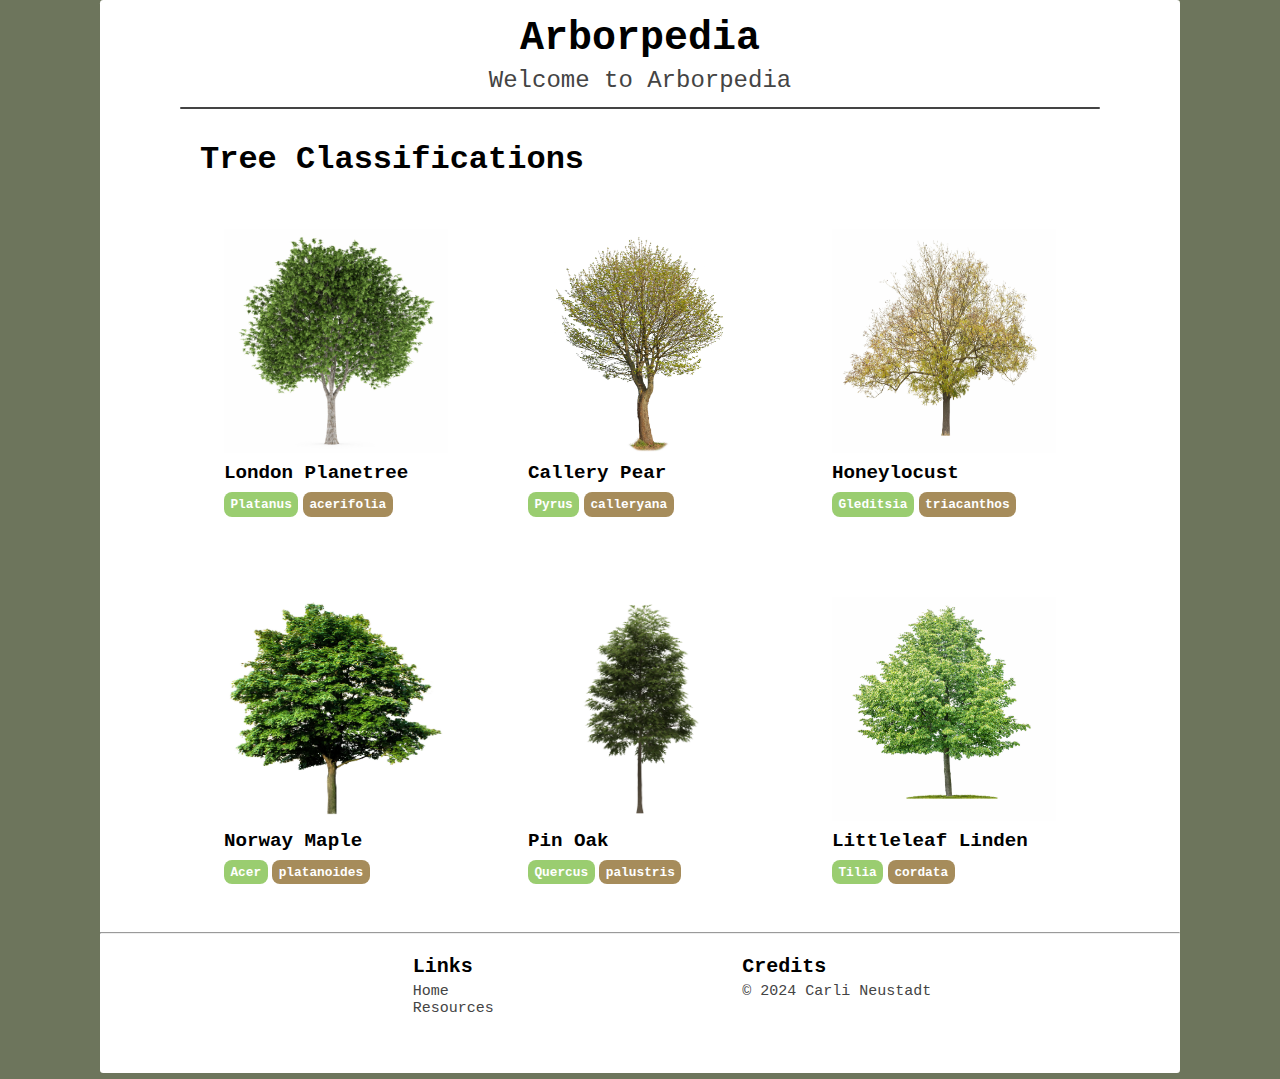
<file: index.html>
<!DOCTYPE html>
<html lang="en">
    <head>
        <meta name="viewport" content="width=device-width, initial-scale=1, maximum-scale=1">
        <link rel="stylesheet" href="./styles.css">
        <meta charset="UTF-8">
        <meta name="description" content="An index for trees">
        <meta http-equiv="X-UA-Compatible" content="IE=edge">
        <link rel="preconnect" href="https://fonts.googleapis.com">
        <link rel="preconnect" href="https://fonts.gstatic.com" crossorigin>
        <link href="https://fonts.googleapis.com/css2?family=Courier+Prime:ital,wght@0,400;0,700;1,400;1,700&display=swap" rel="stylesheet">
        <title>Arborpedia</title>
    </head>
    <body>
        <main class="content">
            <header class="page-header">
                <h1>Arborpedia</h1>
                <p>Welcome to Arborpedia</p>
                <div class="liney-line"></div>
            </header>
            <div class="trees">
                <h2>Tree Classifications</h2>
                <ul class="tree-list">
                    <li class="tree-card">
                        <a href="./london-planetree.html">
                            <div class="image-container">
                                <img src="img/london-planetree.jpeg" alt="">
                            </div>
                            <div class="name">London Planetree</div>
                            <div class="binomen">
                                <div>Platanus</div>
                                <div>acerifolia</div>
                            </div>
                        </a>
                    </li>
                    <li class="tree-card">
                        <a href="./callery-pear.html">
                            <div class="image-container">
                                <img src="img/callery-pear.jpeg" alt="">
                            </div>
                            <div class="name">Callery Pear</div>
                            <div class="binomen">
                                <div>Pyrus</div>
                                <div>calleryana</div>
                            </div>
                        </a>
                    </li>
                    <li class="tree-card">
                        <a href="./honeylocust.html">
                            <div class="image-container">
                                <img src="img/honeylocust.jpeg" alt="">
                            </div>
                            <div class="name">Honeylocust</div>
                            <div class="binomen">
                                <div>Gleditsia</div>
                                <div>triacanthos</div>
                            </div>
                        </a>
                    </li>
                    <li class="tree-card">
                        <a href="./norway-maple.html">
                            <div class="image-container">
                                <img src="img/norway-maple.jpeg" alt="">
                            </div>
                            <div class="name">Norway Maple</div>
                            <div class="binomen">
                                <div>Acer</div>
                                <div>platanoides</div>
                            </div>
                        </a>
                    </li>
                    <li class="tree-card">
                        <a href="./pin-oak.html">
                            <div class="image-container">
                                <img src="img/pin-oak.jpeg" alt="">
                            </div>
                            <div class="name">Pin Oak</div>
                            <div class="binomen">
                                <div>Quercus</div>
                                <div>palustris</div>
                            </div>
                        </a>
                    </li>
                    <li class="tree-card">
                        <a href="./littleleaf-linden.html">
                            <div class="image-container">
                                <img src="img/littleleaf-linden.jpeg" alt="">
                            </div>
                            <div class="name">Littleleaf Linden</div>
                            <div class="binomen">
                                <div>Tilia</div>
                                <div>cordata</div>
                            </div>
                        </a>
                    </li>
                </ul>
            </div>
            <footer id="footer">
                <hr>
                <div class="footer-content">
                    <nav>
                        <ul>
                            <li class="footer-links">
                                <h3>Links</h3>
                                <ul>
                                    <li><a href="./index.html">Home</a></li>
                                    <li><a href="./resources.html">Resources</a></li>
                                </ul>
                            </li>
                            <li>
                                <h3>Credits</h3>
                                <ul>
                                    <li><p>© 2024 Carli Neustadt</p></li>
                                </ul>
                            </li>
                        </ul>
                    </nav>
                </div>
            </footer>
        </main>
    </body>
</html>
</file>
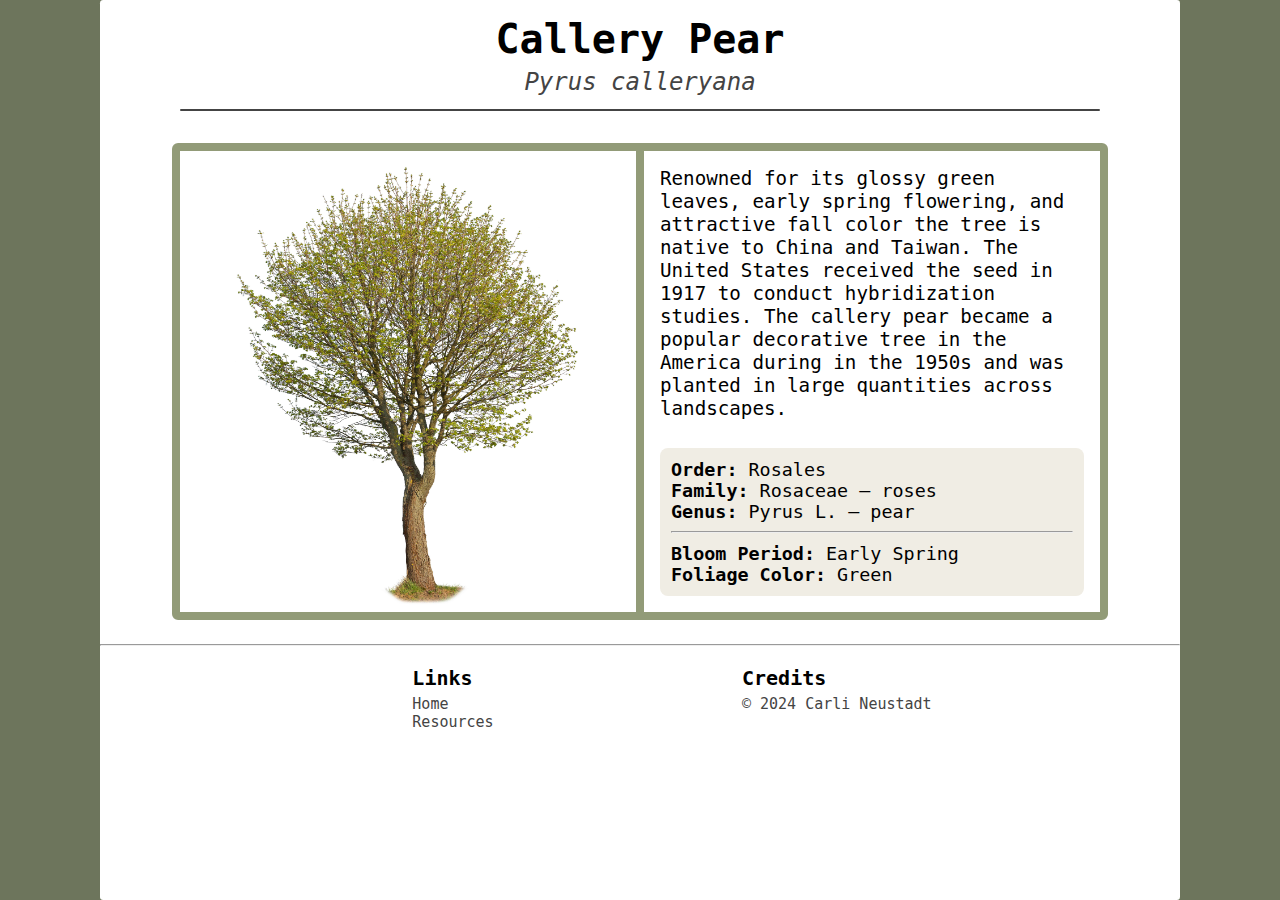
<file: callery-pear.html>
<!DOCTYPE html>
<html lang="en">
    <head>
        <meta name="viewport" content="width=device-width, initial-scale=1, maximum-scale=1">
        <link rel="stylesheet" href="./styles.css">
        <meta charset="UTF-8">
        <meta name="description" content="An index for trees">
        <meta http-equiv="X-UA-Compatible" content="IE=edge">
        <link rel="preconnect" href="https://fonts.googleapis.com">
        <link rel="preconnect" href="https://fonts.gstatic.com" crossorigin>
        <link href="https://fonts.googleapis.com/css2?family=Courier+Prime:ital,wght@0,400;0,700;1,400;1,700&display=swap" rel="stylesheet">
        <title>Callery Pear</title>
    </head>
    <body>
        <main class="content">
            <header class="page-header">
                <h1>Callery Pear</h1>
                <em>Pyrus calleryana</em>
                <div class="liney-line"></div>
            </header>
            <div class="tree-content">
                <div class="image-container">
                    <img class="tree-image" src="img/callery-pear.jpeg" alt="Callery Pear tree">
                </div>
                <div class="tree-description">
                    <p>Renowned for its glossy green leaves, early spring flowering, and attractive fall color the tree is native to China and Taiwan. The United States received the seed in 1917 to conduct hybridization studies. The callery pear became a popular decorative tree in the America during in the 1950s and was planted in large quantities across landscapes.</p>
                    <div class="stats-container">
                        <ul>
                            <li><strong>Order:</strong> Rosales</li>
                            <li><strong>Family:</strong> Rosaceae  – roses</li>
                            <li><strong>Genus:</strong> Pyrus L. – pear</li>
                            <li><hr></li>
                            <li><strong>Bloom Period:</strong> Early Spring</li>
                            <li><strong>Foliage Color:</strong> Green</li>
                        </ul>
                    </div>
                </div>
            </div>
            <footer id="footer">
                <hr>
                <div class="footer-content">
                    <nav>
                        <ul>
                            <li class="footer-links">
                                <h3>Links</h3>
                                <ul>
                                    <li><a href="./index.html">Home</a></li>
                                    <li><a href="./resources.html">Resources</a></li>
                                </ul>
                            </li>
                            <li>
                                <h3>Credits</h3>
                                <p>© 2024 Carli Neustadt</p>
                            </li>
                        </ul>
                    </nav>
                </div>
            </footer>
        </main>
    </body>
</html>
</file>
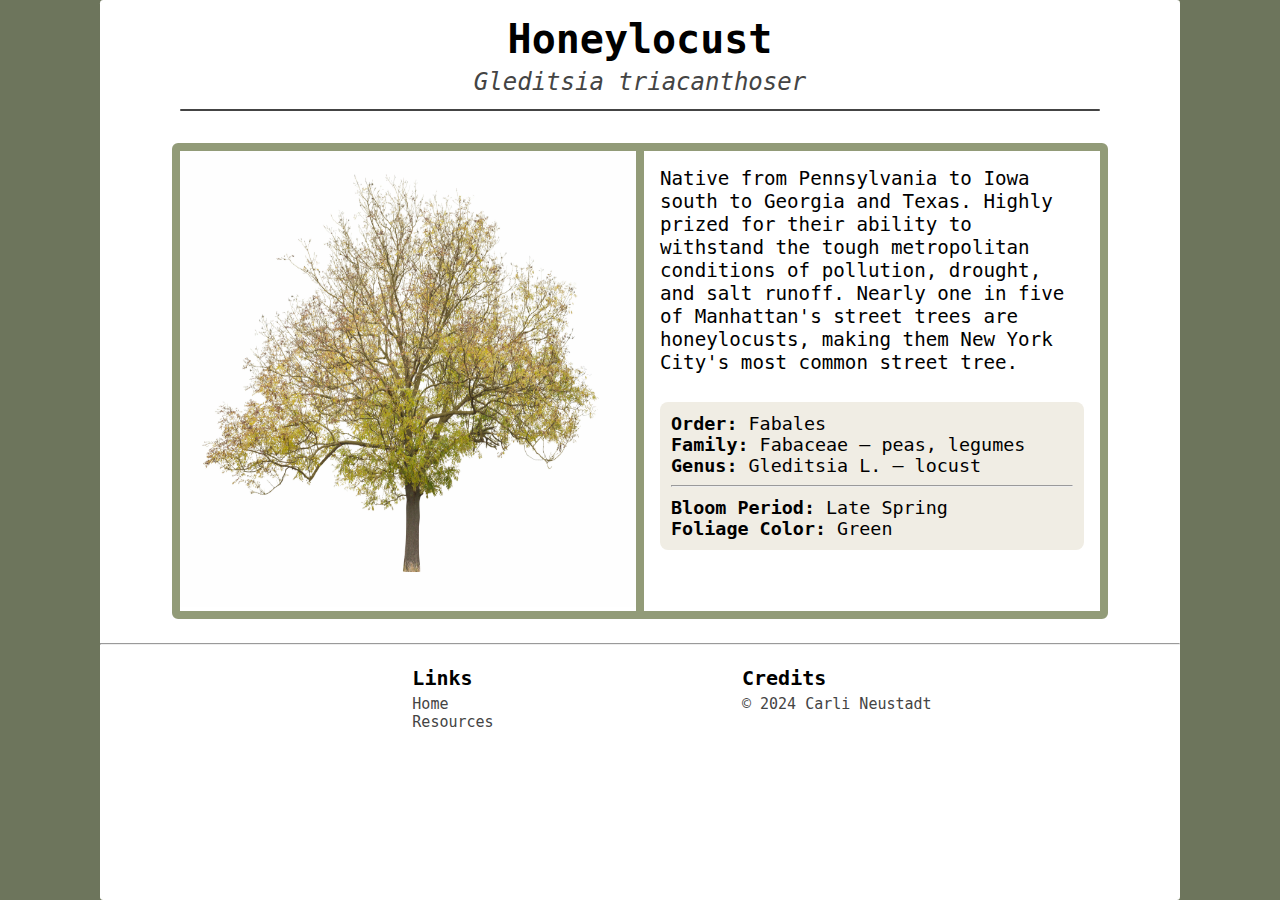
<file: honeylocust.html>
<!DOCTYPE html>
<html lang="en">
    <head>
        <meta name="viewport" content="width=device-width, initial-scale=1, maximum-scale=1">
        <link rel="stylesheet" href="./styles.css">
        <meta charset="UTF-8">
        <meta name="description" content="An index for trees">
        <meta http-equiv="X-UA-Compatible" content="IE=edge">
        <link rel="preconnect" href="https://fonts.googleapis.com">
        <link rel="preconnect" href="https://fonts.gstatic.com" crossorigin>
        <link href="https://fonts.googleapis.com/css2?family=Courier+Prime:ital,wght@0,400;0,700;1,400;1,700&display=swap" rel="stylesheet">
        <title>Honeylocust</title>
    </head>
    <body>
        <main class="content">
            <header class="page-header">
                <h1 >Honeylocust</h1>
                <em>Gleditsia triacanthoser</em>
                <div class="liney-line"></div>
            </header>
            <div class="tree-content">
                <div class="image-container">
                    <img class="tree-image" src="img/honeylocust.jpeg" alt="Honeylocust tree">
                </div>
                <div class="tree-description">
                    <p>Native from Pennsylvania to Iowa south to Georgia and Texas. Highly prized for their ability to withstand the tough metropolitan conditions of pollution, drought, and salt runoff. Nearly one in five of Manhattan's street trees are honeylocusts, making them New York City's most common street tree.</p>
                    <div class="stats-container">
                        <ul>
                            <li><strong>Order:</strong> Fabales</li>
                            <li><strong>Family:</strong> Fabaceae – peas, legumes</li>
                            <li><strong>Genus:</strong> Gleditsia L. – locust</li>
                            <li><hr></li>
                            <li><strong>Bloom Period:</strong> Late Spring</li>
                            <li><strong>Foliage Color:</strong> Green</li>
                        </ul>
                    </div>
                </div>
            </div>
            <footer id="footer">
                <hr>
                <div class="footer-content">
                    <nav>
                        <ul>
                            <li class="footer-links">
                                <h3>Links</h3>
                                <ul>
                                    <li><a href="./index.html">Home</a></li>
                                    <li><a href="./resources.html">Resources</a></li>
                                </ul>
                            </li>
                            <li>
                                <h3>Credits</h3>
                                <p>© 2024 Carli Neustadt</p>
                            </li>
                        </ul>
                    </nav>
                </div>
            </footer>
        </main>
    </body>
</html>
</file>
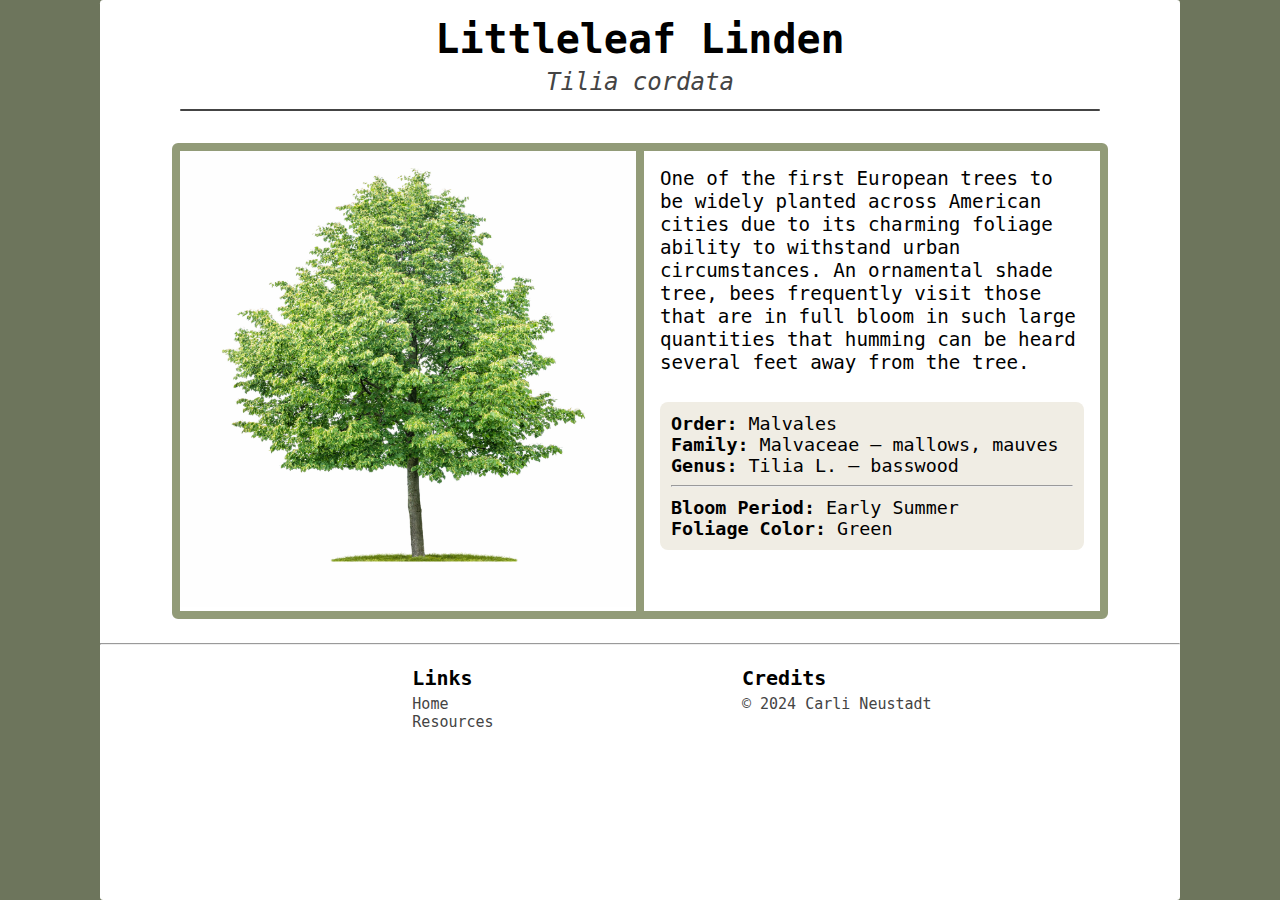
<file: littleleaf-linden.html>
<!DOCTYPE html>
<html lang="en">
    <head>
        <meta name="viewport" content="width=device-width, initial-scale=1, maximum-scale=1">
        <link rel="stylesheet" href="./styles.css">
        <meta charset="UTF-8">
        <meta name="description" content="An index for trees">
        <meta http-equiv="X-UA-Compatible" content="IE=edge">
        <link rel="preconnect" href="https://fonts.googleapis.com">
        <link rel="preconnect" href="https://fonts.gstatic.com" crossorigin>
        <link href="https://fonts.googleapis.com/css2?family=Courier+Prime:ital,wght@0,400;0,700;1,400;1,700&display=swap" rel="stylesheet">
        <title>Littleleaf Linden</title>
    </head>
    <body>
        <main class="content">
            <header class="page-header">
                <h1>Littleleaf Linden</h1>
                <em>Tilia cordata</em>
                <div class="liney-line"></div>
            </header>
            <div class="tree-content">
                <div class="image-container">
                    <img class="tree-image" src="img/littleleaf-linden.jpeg" alt="Littleleaf Linden tree">
                </div>
                <div class="tree-description">
                    <p>One of the first European trees to be widely planted across American cities due to its charming foliage ability to withstand urban circumstances. An ornamental shade tree, bees frequently visit those that are in full bloom in such large quantities that humming can be heard several feet away from the tree.</p>
                    <div class="stats-container">
                        <ul>
                            <li><strong>Order:</strong> Malvales</li>
                            <li><strong>Family:</strong> Malvaceae  – mallows, mauves</li>
                            <li><strong>Genus:</strong> Tilia L. – basswood</li>
                            <li><hr></li>
                            <li><strong>Bloom Period:</strong> Early Summer</li>
                            <li><strong>Foliage Color:</strong> Green</li>
                        </ul>
                    </div>
                </div>
            </div>
            <footer id="footer">
                <hr>
                <div class="footer-content">
                    <nav>
                        <ul>
                            <li class="footer-links">
                                <h3>Links</h3>
                                <ul>
                                    <li><a href="./index.html">Home</a></li>
                                    <li><a href="./resources.html">Resources</a></li>
                                </ul>
                            </li>
                            <li>
                                <h3>Credits</h3>
                                <p>© 2024 Carli Neustadt</p>
                            </li>
                        </ul>
                    </nav>
                </div>
            </footer>
        </main>
    </body>
</html>
</file>
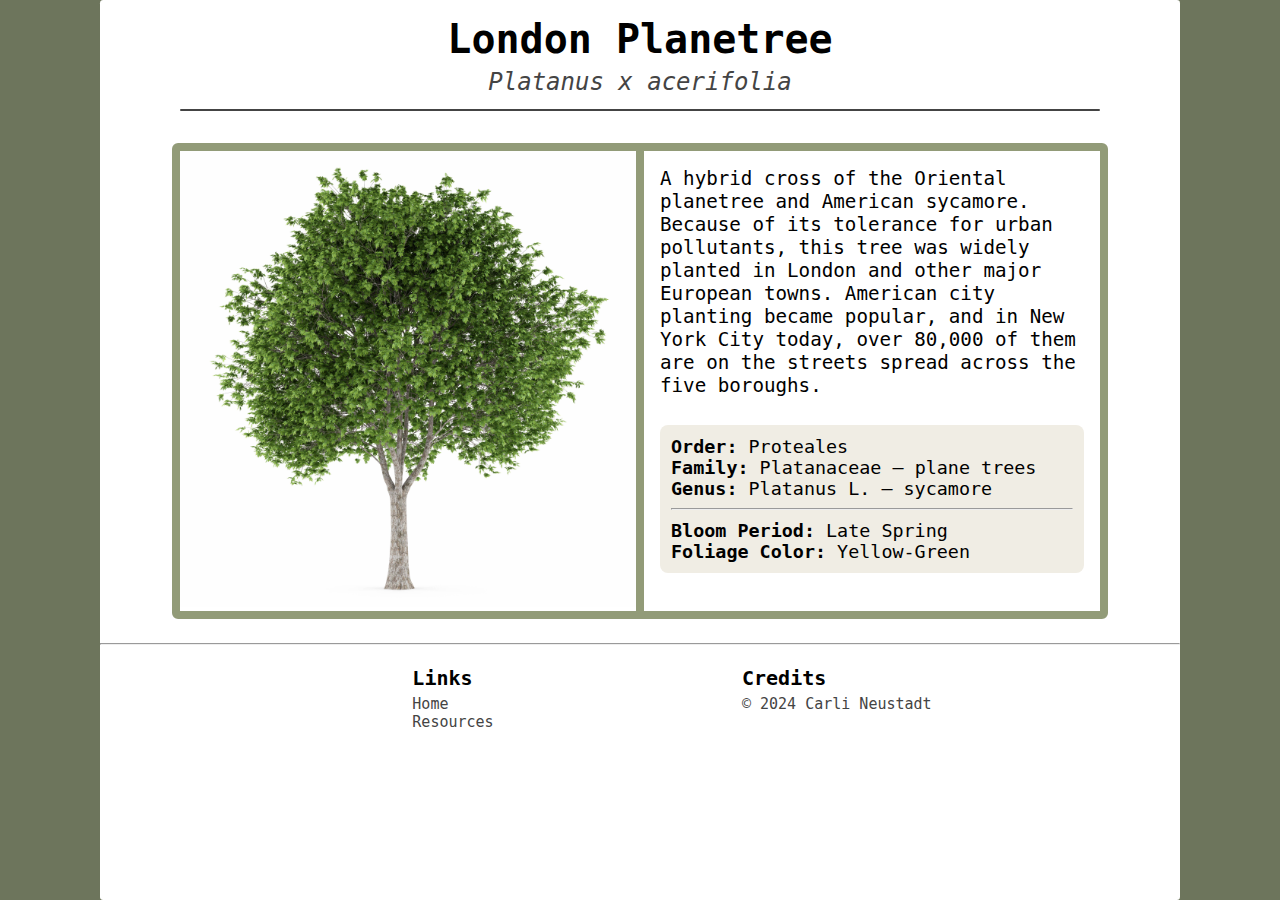
<file: london-planetree.html>
<!DOCTYPE html>
<html lang="en">
    <head>
        <meta name="viewport" content="width=device-width, initial-scale=1, maximum-scale=1">
        <link rel="stylesheet" href="./styles.css">
        <meta charset="UTF-8">
        <meta name="description" content="An index for trees">
        <meta http-equiv="X-UA-Compatible" content="IE=edge">
        <link rel="preconnect" href="https://fonts.googleapis.com">
        <link rel="preconnect" href="https://fonts.gstatic.com" crossorigin>
        <link href="https://fonts.googleapis.com/css2?family=Courier+Prime:ital,wght@0,400;0,700;1,400;1,700&display=swap" rel="stylesheet">
        <title>London Planetree</title>
    </head>
    <body>
        <main class="content">
            <header class="page-header">
                <h1>London Planetree</h1>
                <em>Platanus x acerifolia</em>
                <div class="liney-line"></div>
            </header>
            <div class="tree-content">
                <div class="image-container">
                    <img class="tree-image" src="img/london-planetree.jpeg" alt="London Planetree">
                </div>
                <div class="tree-description">
                    <p>A hybrid cross of the Oriental planetree and American sycamore. Because of its tolerance for urban pollutants, this tree was widely planted in London and other major European towns. American city planting became popular, and in New York City today, over 80,000 of them are on the streets spread across the five boroughs.</p>
                    <div class="stats-container">
                        <ul>
                            <li><strong>Order:</strong> Proteales</li>
                            <li><strong>Family:</strong> Platanaceae  – plane trees</li>
                            <li><strong>Genus:</strong> Platanus L. – sycamore</li>
                            <li><hr></li>
                            <li><strong>Bloom Period:</strong> Late Spring</li>
                            <li><strong>Foliage Color:</strong> Yellow-Green</li>
                        </ul>
                    </div>
                </div>
            </div>
            <footer id="footer">
                <hr>
                <div class="footer-content">
                    <nav>
                        <ul>
                            <li class="footer-links">
                                <h3>Links</h3>
                                <ul>
                                    <li><a href="./index.html">Home</a></li>
                                    <li><a href="./resources.html">Resources</a></li>
                                </ul>
                            </li>
                            <li>
                                <h3>Credits</h3>
                                <p>© 2024 Carli Neustadt</p>
                            </li>
                        </ul>
                    </nav>
                </div>
            </footer>
        </main>
    </body>
</html>
</file>
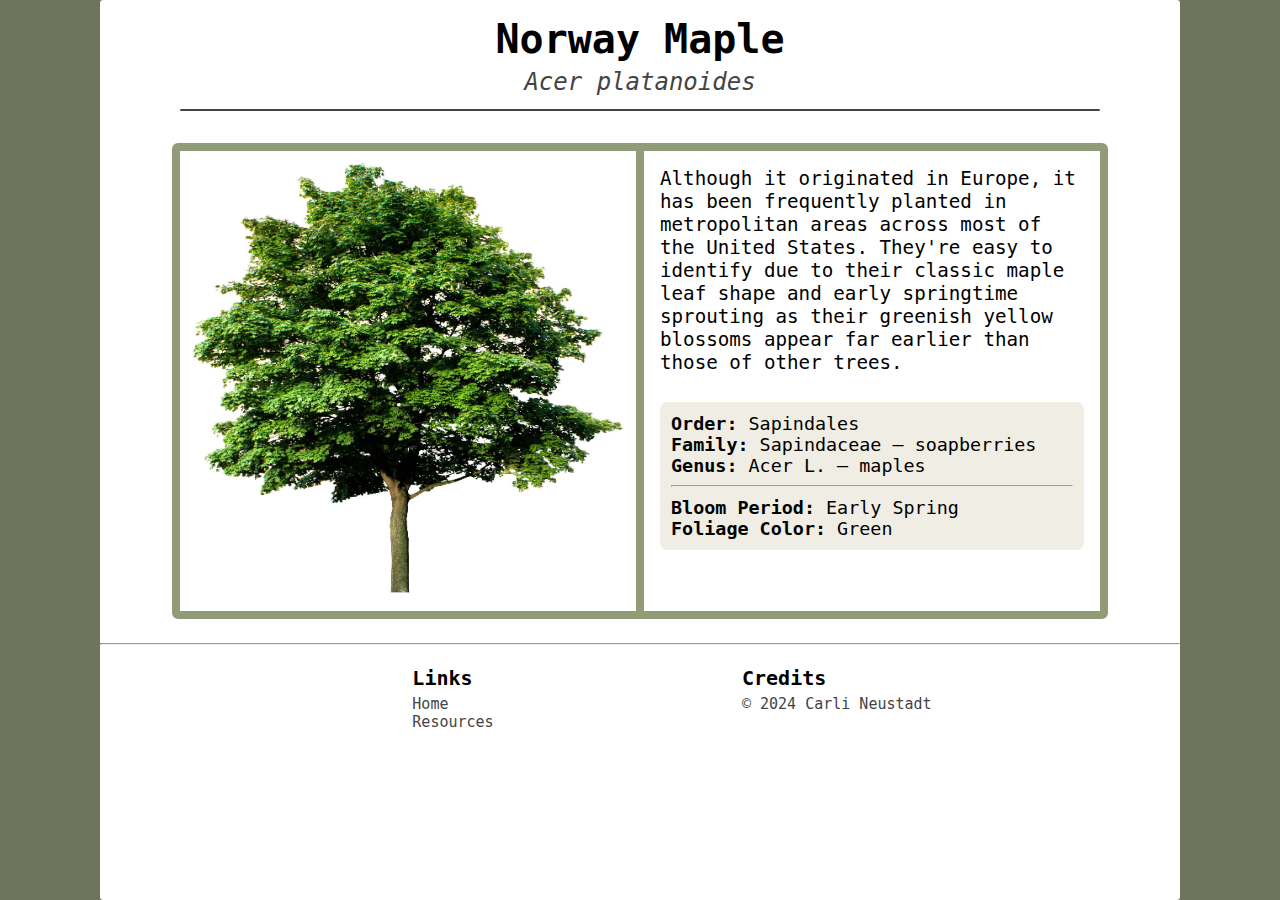
<file: norway-maple.html>
<!DOCTYPE html>
<html lang="en">
    <head>
        <meta name="viewport" content="width=device-width, initial-scale=1, maximum-scale=1">
        <link rel="stylesheet" href="./styles.css">
        <meta charset="UTF-8">
        <meta name="description" content="An index for trees">
        <meta http-equiv="X-UA-Compatible" content="IE=edge">
        <link rel="preconnect" href="https://fonts.googleapis.com">
        <link rel="preconnect" href="https://fonts.gstatic.com" crossorigin>
        <link href="https://fonts.googleapis.com/css2?family=Courier+Prime:ital,wght@0,400;0,700;1,400;1,700&display=swap" rel="stylesheet">
        <title>Norway Maple</title>
    </head>
    <body>
        <main class="content">
            <header class="page-header">
                <h1>Norway Maple </h1>
                <em>Acer platanoides</em>
                <div class="liney-line"></div>
            </header>
            <div class="tree-content">
                <div class="image-container">
                    <img class="tree-image" src="img/norway-maple.jpeg" alt="Norway Maple tree">
                </div>
                <div class="tree-description">
                    <p>Although it originated in Europe, it has been frequently planted in metropolitan areas across most of the United States. They're easy to identify due to their classic maple leaf shape and early springtime sprouting as their greenish yellow blossoms appear far earlier than those of other trees.</p>
                    <div class="stats-container">
                        <ul>
                            <li><strong>Order:</strong> Sapindales</li>
                            <li><strong>Family:</strong> Sapindaceae  – soapberries</li>
                            <li><strong>Genus:</strong> Acer L. – maples</li>
                            <li><hr></li>
                            <li><strong>Bloom Period:</strong> Early Spring</li>
                            <li><strong>Foliage Color:</strong> Green</li>
                        </ul>
                    </div>
                </div>
            </div>
            <footer id="footer">
                <hr>
                <div class="footer-content">
                    <nav>
                        <ul>
                            <li class="footer-links">
                                <h3>Links</h3>
                                <ul>
                                    <li><a href="./index.html">Home</a></li>
                                    <li><a href="./resources.html">Resources</a></li>
                                </ul>
                            </li>
                            <li>
                                <h3>Credits</h3>
                                <p>© 2024 Carli Neustadt</p>
                            </li>
                        </ul>
                    </nav>
                </div>
            </footer>
        </main>
    </body>
</html>
</file>
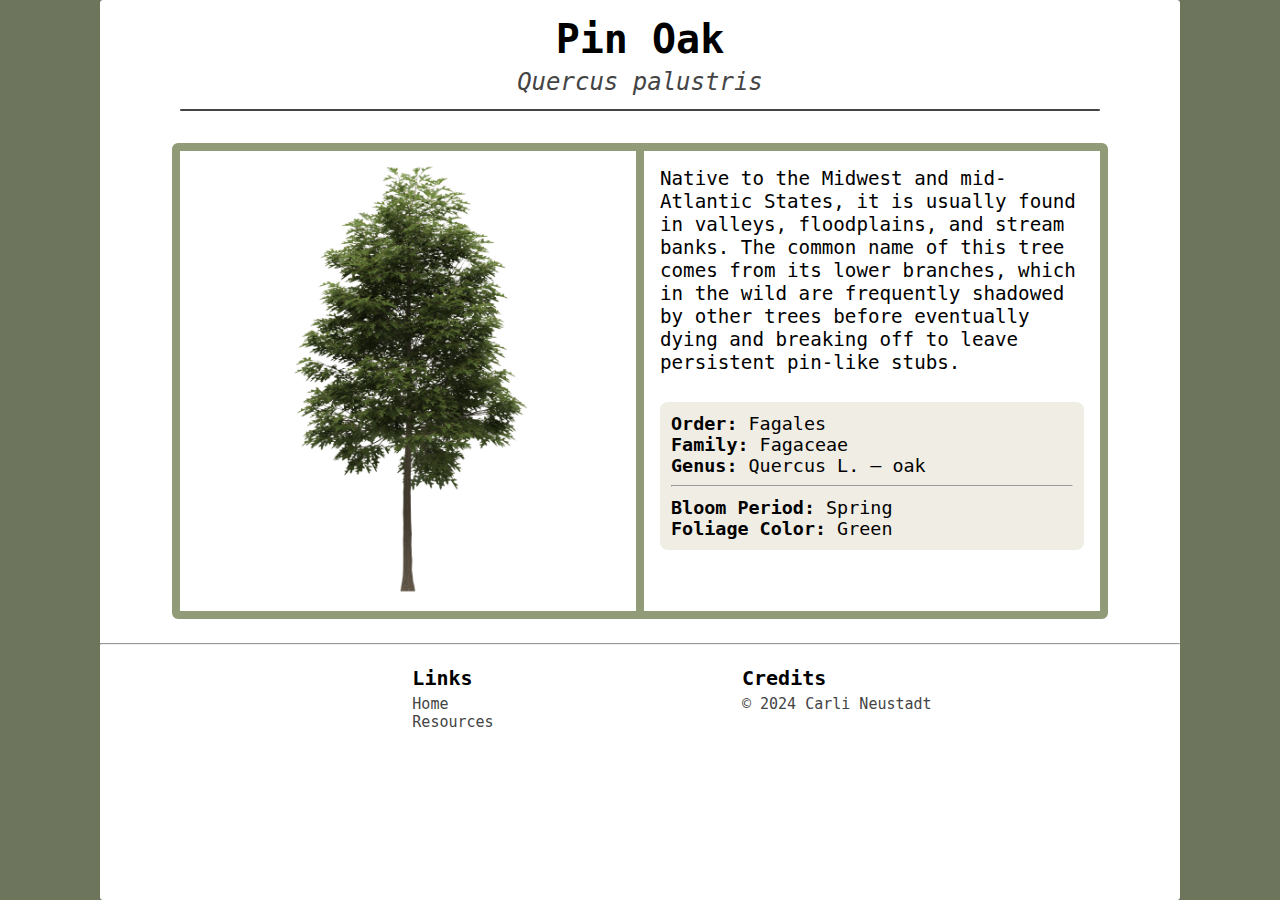
<file: pin-oak.html>
<!DOCTYPE html>
<html lang="en">
    <head>
        <meta name="viewport" content="width=device-width, initial-scale=1, maximum-scale=1">
        <link rel="stylesheet" href="./styles.css">
        <meta charset="UTF-8">
        <meta name="description" content="An index for trees">
        <meta http-equiv="X-UA-Compatible" content="IE=edge">
        <link rel="preconnect" href="https://fonts.googleapis.com">
        <link rel="preconnect" href="https://fonts.gstatic.com" crossorigin>
        <link href="https://fonts.googleapis.com/css2?family=Courier+Prime:ital,wght@0,400;0,700;1,400;1,700&display=swap" rel="stylesheet">
        <title>Pin Oak</title>
    </head>
    <body>
        <main class="content">
            <header class="page-header">
                <h1>Pin Oak</h1>
                <em>Quercus palustris</em>
                <div class="liney-line"></div>
            </header>
            <div class="tree-content">
                <div class="image-container">
                    <img class="tree-image" src="img/pin-oak.jpeg" alt="Pin Oak tree">
                </div>
                <div class="tree-description">
                    <p>Native to the Midwest and mid-Atlantic States, it is usually found in valleys, floodplains, and stream banks. The common name of this tree comes from its lower branches, which in the wild are frequently shadowed by other trees before eventually dying and breaking off to leave persistent pin-like stubs.</p>
                    <div class="stats-container">
                        <ul>
                            <li><strong>Order:</strong> Fagales</li>
                            <li><strong>Family:</strong> Fagaceae</li>
                            <li><strong>Genus:</strong> Quercus L. – oak</li>
                            <li><hr></li>
                            <li><strong>Bloom Period:</strong> Spring</li>
                            <li><strong>Foliage Color:</strong> Green</li>
                        </ul>
                    </div>
                </div>
            </div>
            <footer id="footer">
                <hr>
                <div class="footer-content">
                    <nav>
                        <ul>
                            <li class="footer-links">
                                <h3>Links</h3>
                                <ul>
                                    <li><a href="./index.html">Home</a></li>
                                    <li><a href="./resources.html">Resources</a></li>
                                </ul>
                            </li>
                            <li>
                                <h3>Credits</h3>
                                <p>© 2024 Carli Neustadt</p>
                            </li>
                        </ul>
                    </nav>
                </div>
            </footer>
        </main>
    </body>
</html>
</file>
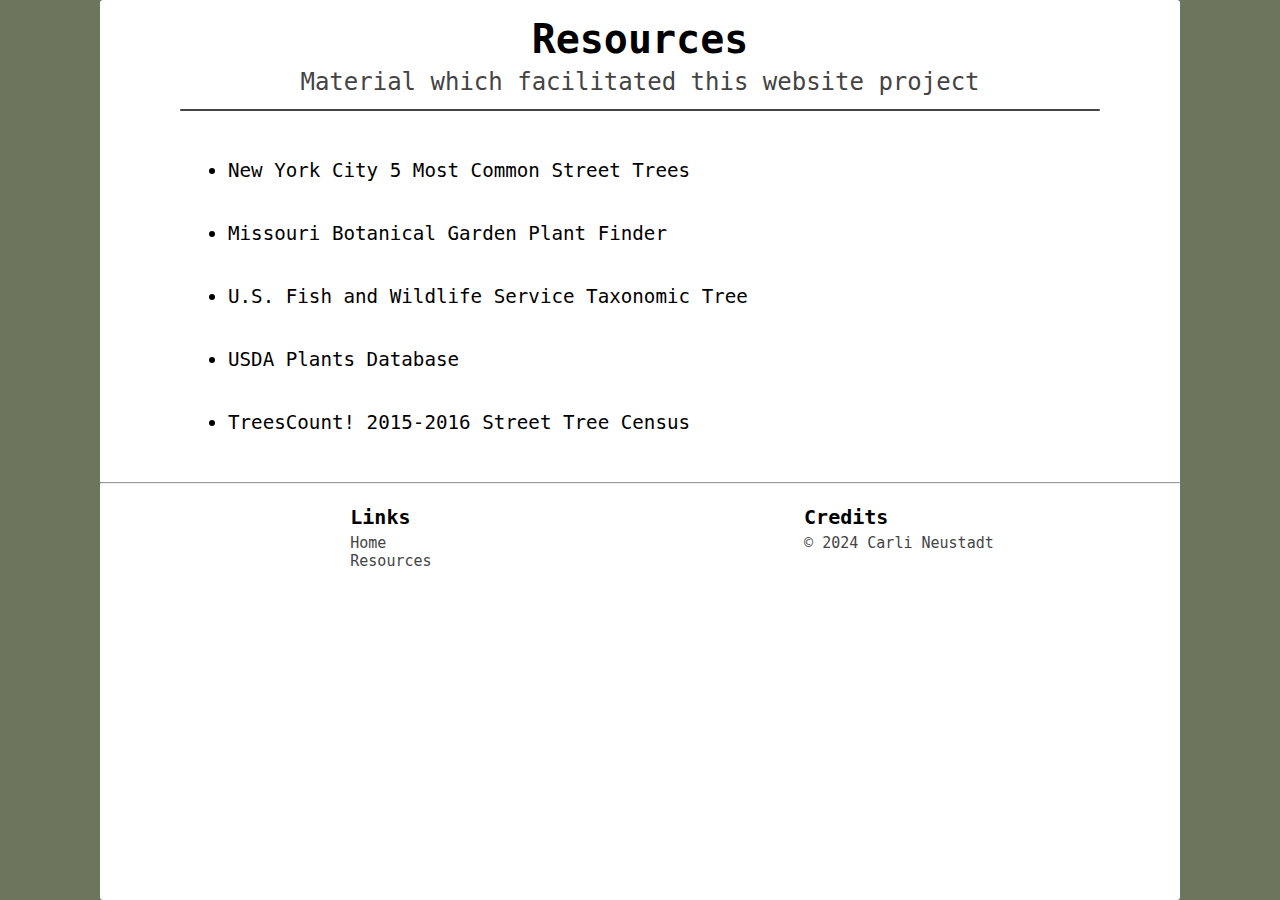
<file: resources.html>
<!DOCTYPE html>
<html lang="en">
    <head>
        <meta name="viewport" content="width=device-width, initial-scale=1, maximum-scale=1">
        <link rel="stylesheet" href="./styles.css">
        <meta charset="UTF-8">
        <meta name="description" content="An index for trees">
        <meta http-equiv="X-UA-Compatible" content="IE=edge">
        <link rel="preconnect" href="https://fonts.googleapis.com">
        <link rel="preconnect" href="https://fonts.gstatic.com" crossorigin>
        <link href="https://fonts.googleapis.com/css2?family=Courier+Prime:ital,wght@0,400;0,700;1,400;1,700&display=swap" rel="stylesheet">
        <title>Resources</title>
    </head>
    <body>
        <main class="content">
            <header class="page-header">
                <h1>Resources</h1>
                <p> Material which facilitated this website project</p>
                <div class="liney-line"></div>
            </header>
            <div class="resources"> 
                <ul>
                    <li><a href="https://www.nycgovparks.org/learn/trees-and-plants/top-five-most-common-street-trees-in-nyc">New York City 5 Most Common Street Trees</a></li>
                    <li><a href="https://www.missouribotanicalgarden.org/plantfinder/plantfindersearch.aspx">Missouri Botanical Garden Plant Finder</a></li>
                    <li><a href="https://www.fws.gov/taxonomic-tree/4599">U.S. Fish and Wildlife Service Taxonomic Tree</a></li>
                    <li><a href="https://plants.usda.gov/home">USDA Plants Database</a></li>
                    <li><a href="https://www.nycgovparks.org/trees/treescount">TreesCount! 2015-2016 Street Tree Census</a></li>
                </ul>
            </div>
            <footer id="footer">
                <hr>
                <div class="footer-content">
                    <nav>
                        <ul>
                            <li class="footer-links">
                                <h3>Links</h3>
                                <ul>
                                    <li><a href="./index.html">Home</a></li>
                                    <li><a href="./resources.html">Resources</a></li>
                                </ul>
                            </li>
                            <li>
                            <li>
                                <h3>Credits</h3>
                                <p>© 2024 Carli Neustadt</p>
                            </li>
                        </ul>
                    </nav>
                </div>
            </footer>
        </main>
    </body>
</html>
</file>
<file: styles.css>
/* All Pages */
:root {
    --bg-primary: #FFFFFF;
    --bg-secondary: #6d755c;
    --text-primary: #000;
    --text-secondary: #444;
    --text-tertiary: #8C8674;
    --color2: #9acd70;
    --color1: #A68C5B;
    --border-light: #929b78;
    --highlight: #f0ede4;
}

body {
    background-color: var(--bg-secondary);
    margin: 0;
    font-family: "Cutive Mono", monospace;
}

.content {
    max-width: 1080px;
    margin: 0 auto;
    background-color: var(--bg-primary);
    border-radius: 0.2rem;
    padding: 1rem 0 2rem;
    box-sizing: border-box;
    min-height: 100vh;
}

.page-header {
    margin: 0 auto 2rem;
    padding: 0 8rem;
}
    .page-header h1, p, em {
        padding-left: 0;
        padding-right: 0;
        margin: 0 auto;
        width: fit-content;
        box-sizing: border-box;

    }
    .page-header h1 {
        font-size: 2.5rem;
        margin-bottom: 0.4rem;
    }
    .page-header em,
    .page-header p {
        color: var(--text-secondary);
        font-size: 1.5rem;
    }
    .page-header p {
        padding: 0;
    }
    .page-header em {
        display: block;
    }

.liney-line {
    height: 2px;
    margin: 0.8rem -3rem 1.8rem;
    background-color: var(--text-secondary);
    border-radius: 2px;
}

#footer {
    padding: 1rem 0;
}

.footer-content {
    padding: 0.5rem 0;
}
    .footer-links {
        padding-left: 4rem;
    }
    .footer-content nav > ul {
        display: flex;
        justify-content: space-evenly;
        flex-wrap: nowrap;
    }
    .footer-content h3 {
        margin: 0.3rem 0;
        width: min-content;
        font-size: 1.25rem;
    }
    .footer-content ul {
        padding: 0;
        margin: 0;
    }
    .footer-content li,
    .footer-content p {
        list-style-type: none;
        font-size: 15px;
    }
    .footer-content a,
    .footer-content a:visited,
    .footer-content a:active,
    .footer-content p {
        color: var(--text-secondary);
        text-decoration: none;
        margin: 0.15rem 0;
    }

/* Utility Classes */

.image-container > img {
    width: 100%;
    aspect-ratio: 1/1;
}

/* Home */

.trees {
    width: min-content;
    margin: 0 auto;
}
    .trees h2 {
        font-size: 2rem;
    }
    
.tree-list {
    display: grid;
    grid-template-columns: 1fr 1fr 1fr;
    gap: 2rem;
    padding: 0;
    width: min-content;
    margin: 0 auto; 
}

.tree-card {
    padding: 1.5rem;
    box-sizing: border-box;
    border-radius: 0.69rem;
    list-style-type: none;
}
    .tree-card .image-container {
        width: 14rem;
        margin: 0 auto;
    }
    .tree-card .image-container :hover {
        opacity: 65%;
    }
    .tree-card :focus-visible {
        outline: none;
    }
    .tree-card a,
    .tree-card a:visited,
    .tree-card a:active {
        color: var(--text-secondary);
        text-decoration: none;
        font-weight: bold;
        font-size: 1.2rem;
    }
    .tree-card div {
        display: block;
    }
    .tree-card .name {
        color: var(--text-primary);
        margin: 0.2rem 0 0.5rem;
    }
    .tree-card .binomen {
        display: flex;
        gap: 0.3rem;
    }
        .tree-card .binomen div {
            background-color: var(--color1);
            padding: 0.3rem 0.4rem;
            border-radius: 0.5rem;
            color: white;
            font-size: 0.8rem;
        }
        .tree-card .binomen :first-child {
            background-color: var(--color2);
        }

/* Tree Bio Pages*/

.tree-content {
    display: grid;
    grid-template-columns: 1fr 1fr;
    border: 0.5rem solid var(--border-light);
    border-radius: 0.38rem;
    width: min-content;
    margin: 0 auto;
}
    .tree-content .image-container {
        border-right: 0.5rem solid var(--border-light);
        width: 28.5rem;
    }
    .tree-content .tree-description {
        font-size: 1.15rem;
        padding: 1rem;
        box-sizing: border-box;
        width: 28.5rem;
    }
    .tree-description p {
        padding-bottom: 1.75rem;
        font-size: 1.20rem;
    }

.stats-container {
    background-color: var(--highlight);
    padding: 0.69rem;
    border-radius: 0.5rem;
}
    .stats-container li {
        list-style-type: none;
    }
    .stats-container ul {
        margin: 0;
        padding: 0;
    }

/* Resources */

.resources {
    font-size: 1.2rem;
    gap: 2rem;
    margin: 0 auto;
    padding: 0 8rem;
}
    .resources ul {
        padding: 0;
        margin: 0;
    }
    .resources li {
        margin-bottom: 0.5rem;
        padding: 1rem 0;
    }
    .resources a,
    .resources a:visited,
    .resources a:active,
    .resources a:focus-visible {
        text-decoration: none;
        color: var(--text-primary);
    }
</file>
